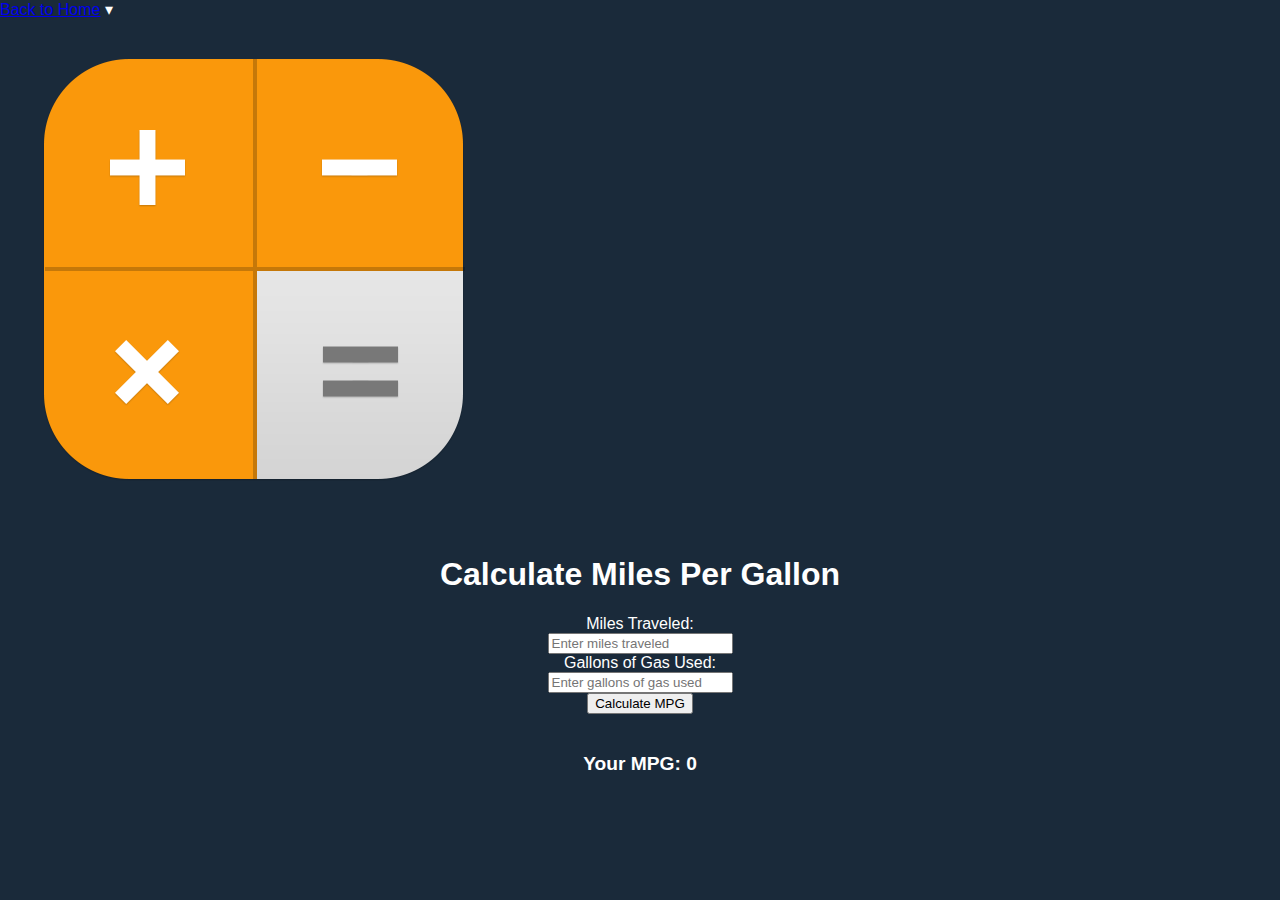
<file: Calculator/index.html>
<!DOCTYPE html>
<html lang="en">
<head>
    <meta charset="UTF-8">
    <meta name="viewport" content="width=device-width, initial-scale=1.0">
    <title>Miles Per Gallon Calculator</title>
    <link rel="stylesheet" href="calculator-styles.css">
</head>
<body>

    <a href="../index.html">Back to Home</a>  </a> <span>&#9662;</span> </a>

    <div class="logo">
        <img src="Calculator_512.png" alt="Calculator Logo">
    </div>

    <div class="calculator">
        <h1>Calculate Miles Per Gallon</h1>
        
        <label for="milesTraveled">Miles Traveled:</label>
        <input type="number" id="milesTraveled" placeholder="Enter miles traveled" required>

        <label for="gallonsUsed">Gallons of Gas Used:</label>
        <input type="number" id="gallonsUsed" placeholder="Enter gallons of gas used" required>

        <button onclick="calculateMPG()">Calculate MPG</button>

        <div id="result">
            <p>Your MPG: <span id="mpgResult">0</span></p>
        </div>
    </div>

    <script src="calculator-script.js"></script>

</body>
</html>
</file>
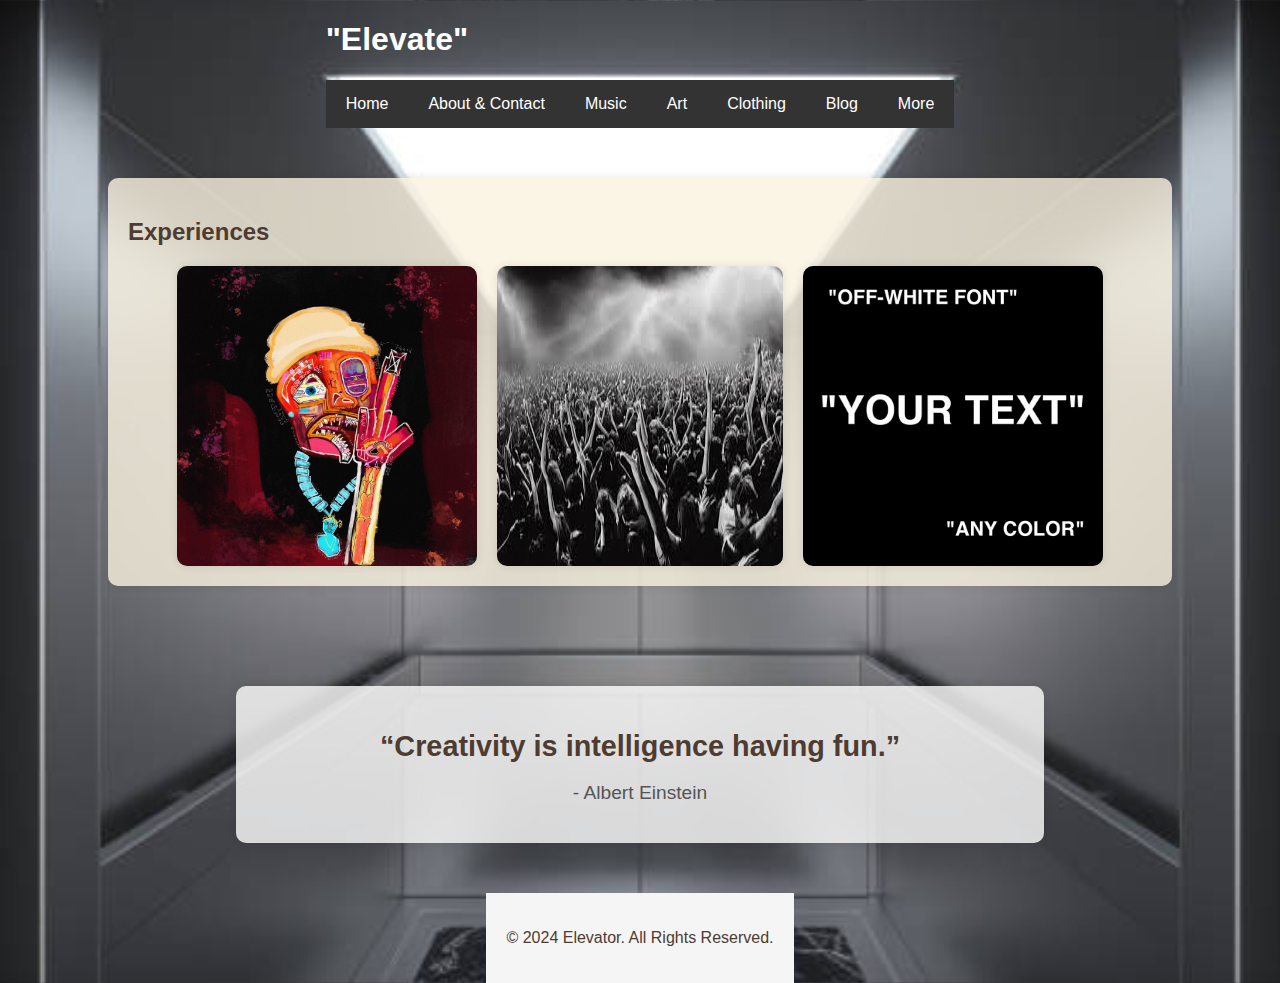
<file: Elevate/index.html>
<!DOCTYPE html>
<html lang="en">
<head>
    <meta charset="UTF-8">
    <meta name="viewport" content="width=device-width, initial-scale=1.0">
    <title>Home - Music, Art & Clothing Portfolio</title>
    <link rel="stylesheet" href="styles.css">
    <script src="script.js" defer></script>
</head>
<body id="index-page">
    <header>
        <h1>"Elevate"</h1>
        <nav>
            <ul>
                <li><a href="index.html">Home</a></li>
                <li><a href="about.html">About & Contact</a></li>
                <li><a href="music.html">Music</a></li>
                <li><a href="art.html">Art</a></li>
                <li><a href="clothing.html">Clothing</a></li>
                <li><a href="post1.html">Blog</a></li>
                <!-- Dropdown menu for more options -->
                <li>
                    <a href="#">More</a>
                    <div class="dropdown">
                        <a href="checkout.html">Checkout</a>
                        <a href="services.html">Services</a>
                    </div>
                </li>
            </ul>
        </nav>
    </header>

    <section id="featured-work">
        <h2>Experiences</h2>
        <div class="gallery">
            <img src="artwork.jpg" alt="Artwork 1">
            <img src="moshpit.jpg" alt="Music Album 1">
            <img src="clothing.jpg" alt="Clothing Product 1">
        </div>
    </section>

    <section id="quote-section">
        <div id="quote-container">
            <h2 id="quote-text">“Creativity is intelligence having fun.”</h2>
            <p id="quote-author">- Albert Einstein</p>
            <img id="chibi-einstein" src="chibi-einstein.png" alt="Chibi Albert Einstein" />
        </div>
    </section>

    <footer>
        <p>© 2024 Elevator. All Rights Reserved.</p>
    </footer>
</body>
</html>
</file>
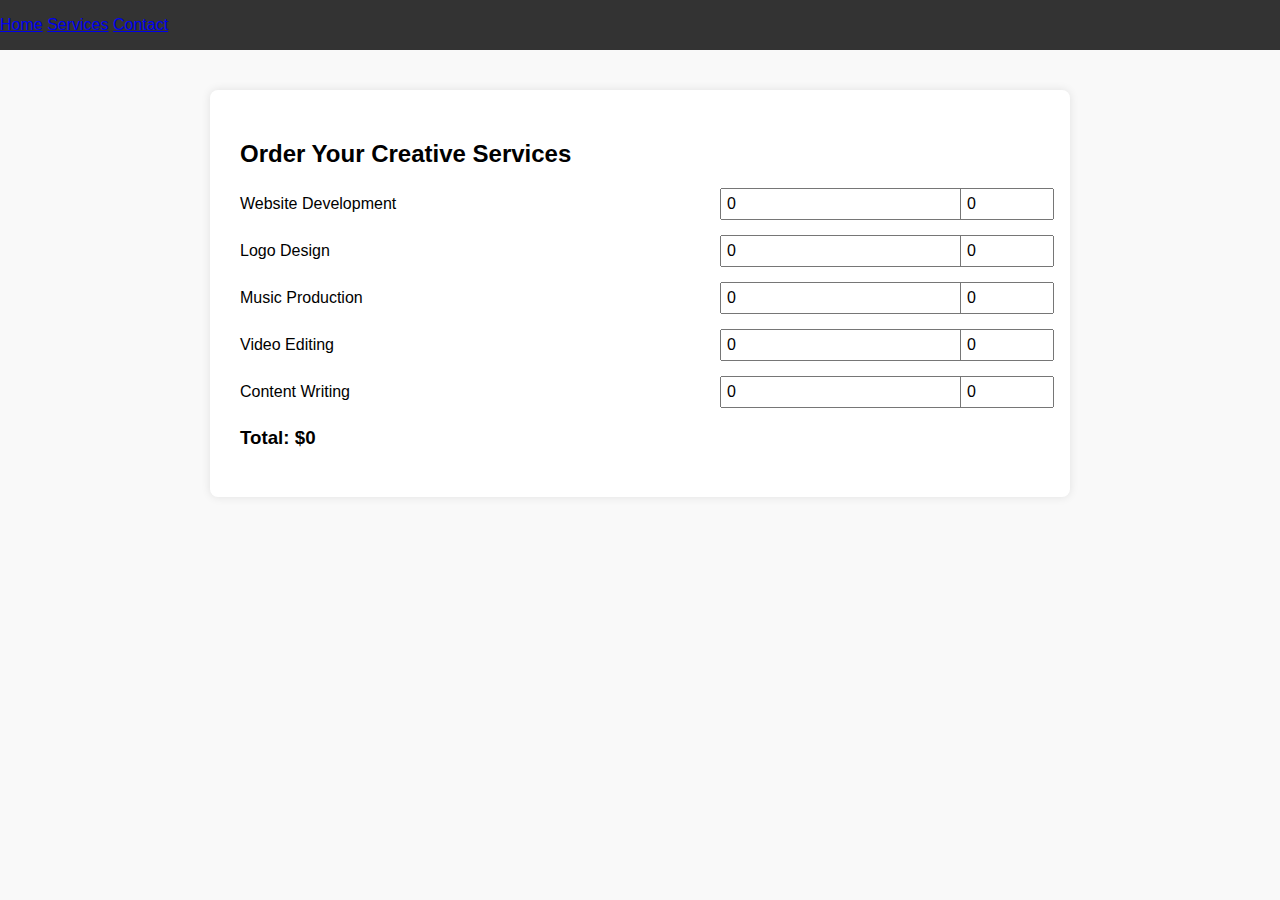
<file: simple-form/index.html>
<!DOCTYPE html>
<html lang="en">
<head>
  <meta charset="UTF-8">
  <meta name="viewport" content="width=device-width, initial-scale=1">
  <title>Creative Services Order Form</title>
  <link rel="stylesheet" href="styles.css">
</head>
<body>

<nav>
  <a href="index.html">Home</a>
  <a href="services.html">Services</a>
  <a href="contact.html">Contact</a>
</nav>

<div class="container">
  <h2>Order Your Creative Services</h2>

  <div class="row">
    <div class="col-6">Website Development</div>
    <div class="col-3">
      <input type="number" value="0" class="qty" id="qty_web" />
    </div>
    <div class="col-2">
      <input type="number" readonly value="0" id="price_web" />
    </div>
  </div>

  <div class="row">
    <div class="col-6">Logo Design</div>
    <div class="col-3">
      <input type="number" value="0" class="qty" id="qty_logo" />
    </div>
    <div class="col-2">
      <input type="number" readonly value="0" id="price_logo" />
    </div>
  </div>

  <div class="row">
    <div class="col-6">Music Production</div>
    <div class="col-3">
      <input type="number" value="0" class="qty" id="qty_music" />
    </div>
    <div class="col-2">
      <input type="number" readonly value="0" id="price_music" />
    </div>
  </div>

  <div class="row">
    <div class="col-6">Video Editing</div>
    <div class="col-3">
      <input type="number" value="0" class="qty" id="qty_video" />
    </div>
    <div class="col-2">
      <input type="number" readonly value="0" id="price_video" />
    </div>
  </div>

  <div class="row">
    <div class="col-6">Content Writing</div>
    <div class="col-3">
      <input type="number" value="0" class="qty" id="qty_content" />
    </div>
    <div class="col-2">
      <input type="number" readonly value="0" id="price_content" />
    </div>
  </div>

  <h3>Total: $<span id="total_value">0</span></h3>
</div>

<script src="https://code.jquery.com/jquery-3.6.0.min.js"></script>
<script src="script.js"></script>

</body>
</html>
</file>
<file: Calculator/calculator-styles.css>
/* General Styles */
:root {
    --color-text: #fff;
    --color-bg: #1a2a3a;
    --color-nav: #00509e;
    --color-footer: #004080;
}

body {
    font-family: Arial, sans-serif;
    background-color: var(--color-bg);
    color: var(--color-text);
    margin: 0;
    padding: 0;
}

/* Logo Styles */
.logo {
    max-width: 100px;
    height: auto;
    margin-right: 10px;
}

/* Header Styles */
header {
    background-color: var(--color-bg);
    padding: 20px;
    display: flex;
    align-items: center;
}

header h1 {
    font-size: 1.8em;
    margin: 0;
    color: #fff;
}

/* Navigation Styles */
nav {
    background-color: #1c1c1c;
    padding: 10px 0;
}

nav ul {
    list-style: none;
    padding: 0;
    margin: 0;
    display: flex;
    justify-content: center;
}

nav ul li {
    margin: 0 15px;
}

nav ul li a {
    color: white;
    text-decoration: none;
    font-weight: bold;
}

/* Container Styles */
.container {
    max-width: 800px;
    margin: 20px auto;
    padding: 20px;
    background-color: rgba(255, 255, 255, 0.1);
    border-radius: 8px;
}

/* Calculator Styles */
.calculator {
    display: flex;
    flex-direction: column;
    align-items: center;
}

.calculator-icon {
    position: relative;
    width: 200px;
    height: 200px;
}

.calculator-icon .icon {
    width: 100%;
    height: 100%;
    background-color: #ffa500;
    border-radius: 10px;
    display: flex;
    justify-content: center;
    align-items: center;
    box-shadow: 0 4px 8px rgba(0, 0, 0, 0.2);
}

.calculator-icon .input-field {
    width: 80%;
    background-color: #fff;
    border-radius: 5px;
    padding: 10px;
    box-shadow: inset 0 2px 4px rgba(0, 0, 0, 0.1);
}

.calculator-icon .input-field input {
    width: 100%;
    border: none;
    outline: none;
    font-size: 16px;
}

#result {
    margin-top: 20px;
    font-size: 1.2em;
    font-weight: bold;
}
</file>
<file: Elevate/styles.css>
body {
    font-family: Arial, sans-serif;
    margin: 0;
    padding: 0;
    color: #4E3B31;
}

/* Background images for specific pages */

/* Background image for index page */
#index-page {
    background-image: url('elevator.jpg');
    background-size: cover;
    background-position: center;
    color: white;
    min-height: 100vh; /* Ensure background covers the full height of the viewport */
    display: flex;
    flex-direction: column;
    justify-content: center;
    align-items: center;
}

/* Background images for music page */
#music-page {
    background-image: url('moshpit.jpg'); /* Assuming image is in the same directory */
    background-size: cover;
    background-position: center;
    color: white;
    min-height: 100vh; /* Ensure background covers the full height of the viewport */
    display: flex;
    flex-direction: column;
    justify-content: center;
    align-items: center;
}

/* General section styles */
section {
    margin: 50px auto;
    width: 80%;
    background-color: rgba(250, 243, 224, 0.8);
    padding: 20px;
    box-shadow: 0px 0px 10px rgba(0, 0, 0, 0.1);
    border-radius: 10px;
    color: #4E3B31;
}

/* Quote Section */
#quote-section {
    text-align: center;
    margin: 50px auto;
    width: 60%;
    background-color: rgba(255, 255, 255, 0.8);
    padding: 20px;
    border-radius: 10px;
    position: relative;
}

#quote-text {
    font-size: 1.8em;
    margin-bottom: 10px;
    color: #4E3B31;
}

#quote-author {
    font-size: 1.2em;
    color: #555;
}

#chibi-einstein {
    width: 100px;
    position: absolute;
    bottom: -120px;
    left: 50%;
    transform: translateX(-50%);
    opacity: 0;
    transition: all 0.5s ease-in-out;
}

#quote-container:hover #chibi-einstein {
    opacity: 1;
    bottom: 0;
    animation: dance 1s infinite alternate ease-in-out;
}

@keyframes dance {
    0% { transform: translateX(-50%) rotate(0deg); }
    50% { transform: translateX(-50%) rotate(10deg); }
    100% { transform: translateX(-50%) rotate(-10deg); }
}

/* Navigation menu */
nav ul {
    list-style-type: none;
    padding: 0;
    margin: 0;
    display: flex;
    justify-content: center;
    background-color: #333; /* Dark background for nav bar */
}

nav ul li {
    position: relative; /* Needed for dropdowns */
}

nav ul li a {
    color: white;
    text-decoration: none;
    padding: 15px 20px;
    display: block;
    transition: background-color 0.3s;
}

nav ul li a:hover {
    background-color: #555; /* Color change on hover */
    border-radius: 5px;
}

/* Dropdown menu styles */
nav ul li:hover > .dropdown {
    display: block; /* Show the dropdown on hover */
}

.dropdown {
    display: none;
    position: absolute;
    top: 100%;
    left: 0;
    background-color: #333;
    border-radius: 5px;
    z-index: 1;
}

.dropdown a {
    padding: 10px 20px;
    text-align: left;
    color: white;
}

.dropdown a:hover {
    background-color: #555;
}

/* Footer styles */
footer {
    text-align: center;
    padding: 20px;
    background-color: #f5f5f5;
    color: #4E3B31;
}

/* Gallery styles */
.gallery {
    display: flex;
    justify-content: center;
    gap: 20px;
}

.gallery img {
    max-width: 100%;
    height: auto;  /* Ensures aspect ratio is preserved */
    max-height: 300px;  /* Sets a reasonable height */
    border-radius: 10px;
    box-shadow: 0px 0px 10px rgba(0, 0, 0, 0.1);
}

/* Product Section */
.product-section {
    display: flex;
    flex-direction: column;
    align-items: center;
}

.product {
    background-color: rgba(250, 243, 224, 0.8);
    padding: 20px;
    border-radius: 10px;
    margin: 10px;
    text-align: center;
}

.add-to-cart {
    background-color: #4E3B31;
    color: white;
    padding: 10px 15px;
    border: none;
    border-radius: 5px;
    cursor: pointer;
}

/* About & Contact Page Styles */
#about-contact-page {
    background-image: url('about_background.jpg'); /* Replace with your image name */
    background-size: cover;
    background-position: center;
    color: white;
    min-height: 100vh; /* Ensure background covers the full height of the viewport */
    display: flex;
    flex-direction: column;
    justify-content: center;
    align-items: center;
}
/* Adjust section styles as needed to mirror index.py styles */
#about-section,
#contact-section {
    /* Add styles for margins, padding, text alignment, etc. based on your index.py styles */
}
</file>
<file: simple-form/styles.css>
body {
    font-family: Arial, sans-serif;
    margin: 0;
    padding: 0;
    background-color: #f9f9f9;
}

nav {
    background-color: #333;
    padding: 1em 0;
}

.nav-links {
    list-style: none;
    display: flex;
    justify-content: center;
    margin: 0;
    padding: 0;
}

.nav-links li {
    margin: 0 20px;
}

.nav-links a {
    color: white;
    text-decoration: none;
    font-weight: bold;
}

.container {
    max-width: 800px;
    margin: 40px auto;
    background-color: #fff;
    padding: 30px;
    border-radius: 8px;
    box-shadow: 0 0 10px rgba(0, 0, 0, 0.1);
}

h1 {
    text-align: center;
    margin-bottom: 20px;
}

.row {
    display: flex;
    justify-content: space-between;
    margin-bottom: 15px;
}

.col-6 {
    flex: 0 0 60%;
    display: flex;
    align-items: center;
}

.col-3 {
    flex: 0 0 30%;
}

input[type="number"] {
    width: 100%;
    padding: 5px;
    font-size: 16px;
}

.total-row {
    border-top: 2px solid #333;
    padding-top: 20px;
    margin-top: 20px;
    font-size: 20px;
}
</file>
